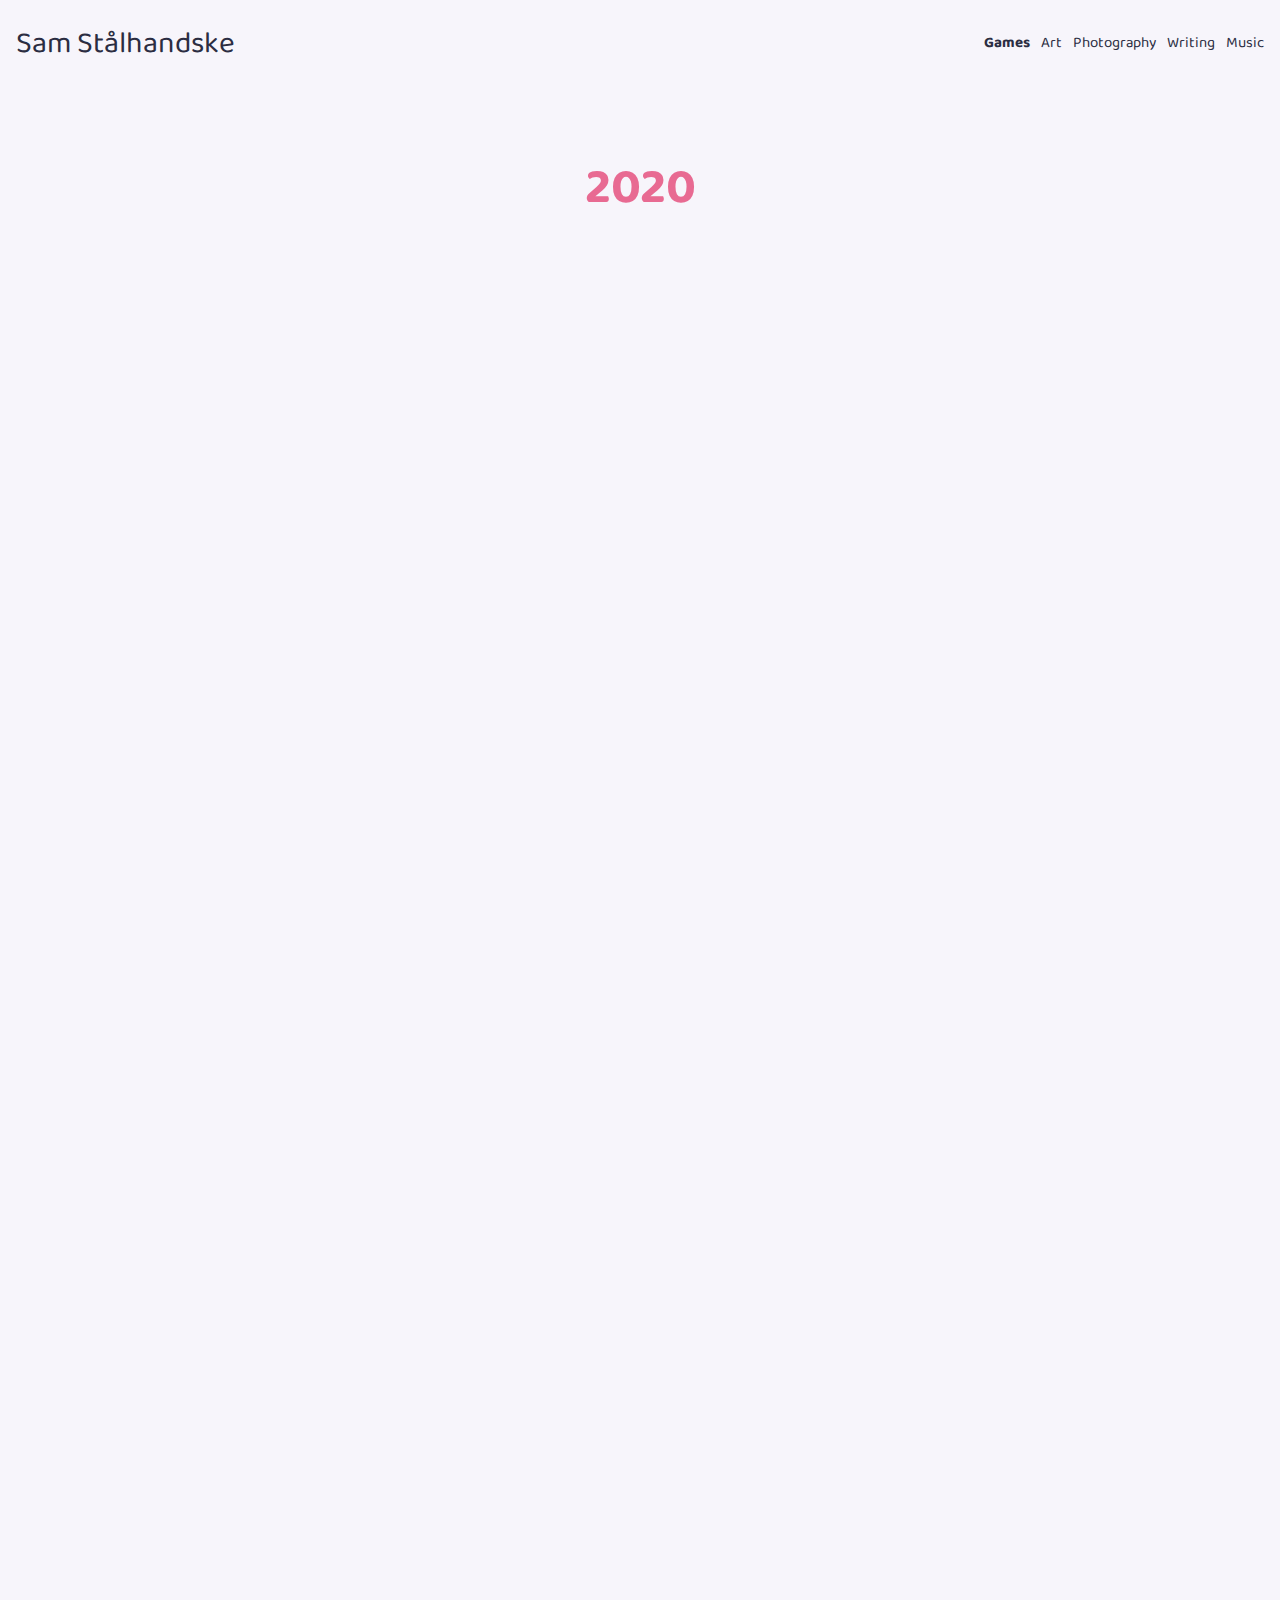
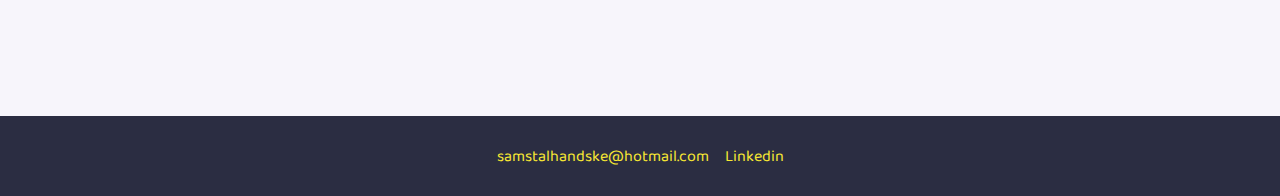
<file: games.html>
<!DOCTYPE html>
<html lang="en">
<head>
    <meta charset="UTF-8">
    <meta http-equiv="X-UA-Compatible" content="IE=edge">
    <meta name="viewport" content="width=device-width, initial-scale=1.0">
    <link rel="stylesheet" href="stylesheet.css">
    <title>Games - Sam Stålhandske</title>
</head>
<body>
    <div id="canvas">
        <div id="headerWrapper">
            <header>
                <div id="logo" data-content-field="site-title">
                    <a href="index.html">Sam Stålhandske</a>
                </div>
                <div id="topNav">
                    <nav>
                        <b><a href="#games">Games</a></b>
                        <a href="#art">Art</a>
                        <a href="#photos">Photography</a>
                        <a href="writing.html">Writing</a>
                        <a href="#music">Music</a>
                    </nav>
                </div>
            </header>
        </div>

        <div id="content">
            <div id="items">
                <h1 class="year-divider">2020</h1>
                <div class="item">
                    <iframe width="560" height="315" src="https://www.youtube.com/embed/2jDliYE4IeI" title="YouTube video player" frameborder="0" allow="accelerometer; autoplay; clipboard-write; encrypted-media; gyroscope; picture-in-picture" allowfullscreen></iframe>
                </div>
                <div class="item">
                    <iframe width="560" height="315" src="https://www.youtube.com/embed/tDxg2ky3iww" title="YouTube video player" frameborder="0" allow="accelerometer; autoplay; clipboard-write; encrypted-media; gyroscope; picture-in-picture" allowfullscreen></iframe>
                </div>
                <div class="item">
                    <iframe width="560" height="315" src="https://www.youtube.com/embed/pBjSkLnXSVY" title="YouTube video player" frameborder="0" allow="accelerometer; autoplay; clipboard-write; encrypted-media; gyroscope; picture-in-picture" allowfullscreen></iframe>
                </div>
                <h1 class="year-divider">2019</h1>
                <div class="item">
                    <iframe width="560" height="315" src="https://www.youtube.com/embed/O7j-lOPWf1A" title="YouTube video player" frameborder="0" allow="accelerometer; autoplay; clipboard-write; encrypted-media; gyroscope; picture-in-picture" allowfullscreen></iframe>
                </div>
                <div class="item">
                    <iframe width="560" height="315" src="https://www.youtube.com/embed/QYIJej-A58U" title="YouTube video player" frameborder="0" allow="accelerometer; autoplay; clipboard-write; encrypted-media; gyroscope; picture-in-picture" allowfullscreen></iframe>
                </div>
                <div class="item">
                    <iframe width="560" height="315" src="https://www.youtube.com/embed/SRfWx-NQ2Ek" title="YouTube video player" frameborder="0" allow="accelerometer; autoplay; clipboard-write; encrypted-media; gyroscope; picture-in-picture" allowfullscreen></iframe>
                </div>
                <div class="item">
                    <iframe width="560" height="315" src="https://www.youtube.com/embed/H7uO6Z6VANk" title="YouTube video player" frameborder="0" allow="accelerometer; autoplay; clipboard-write; encrypted-media; gyroscope; picture-in-picture" allowfullscreen></iframe>
                </div>
                <div class="item">
                    <iframe width="560" height="315" src="https://www.youtube.com/embed/mXine8htU6o" title="YouTube video player" frameborder="0" allow="accelerometer; autoplay; clipboard-write; encrypted-media; gyroscope; picture-in-picture" allowfullscreen></iframe>
                </div>
            </div>
        </div>

        <div id="footer">
            <a href="mailto:samstalhandske@hotmail.com">samstalhandske@hotmail.com</a>
            <a href="https://se.linkedin.com/in/sam-stålhandske/">Linkedin</a>
        </div>
    </div>
</body>
</html>
</file>
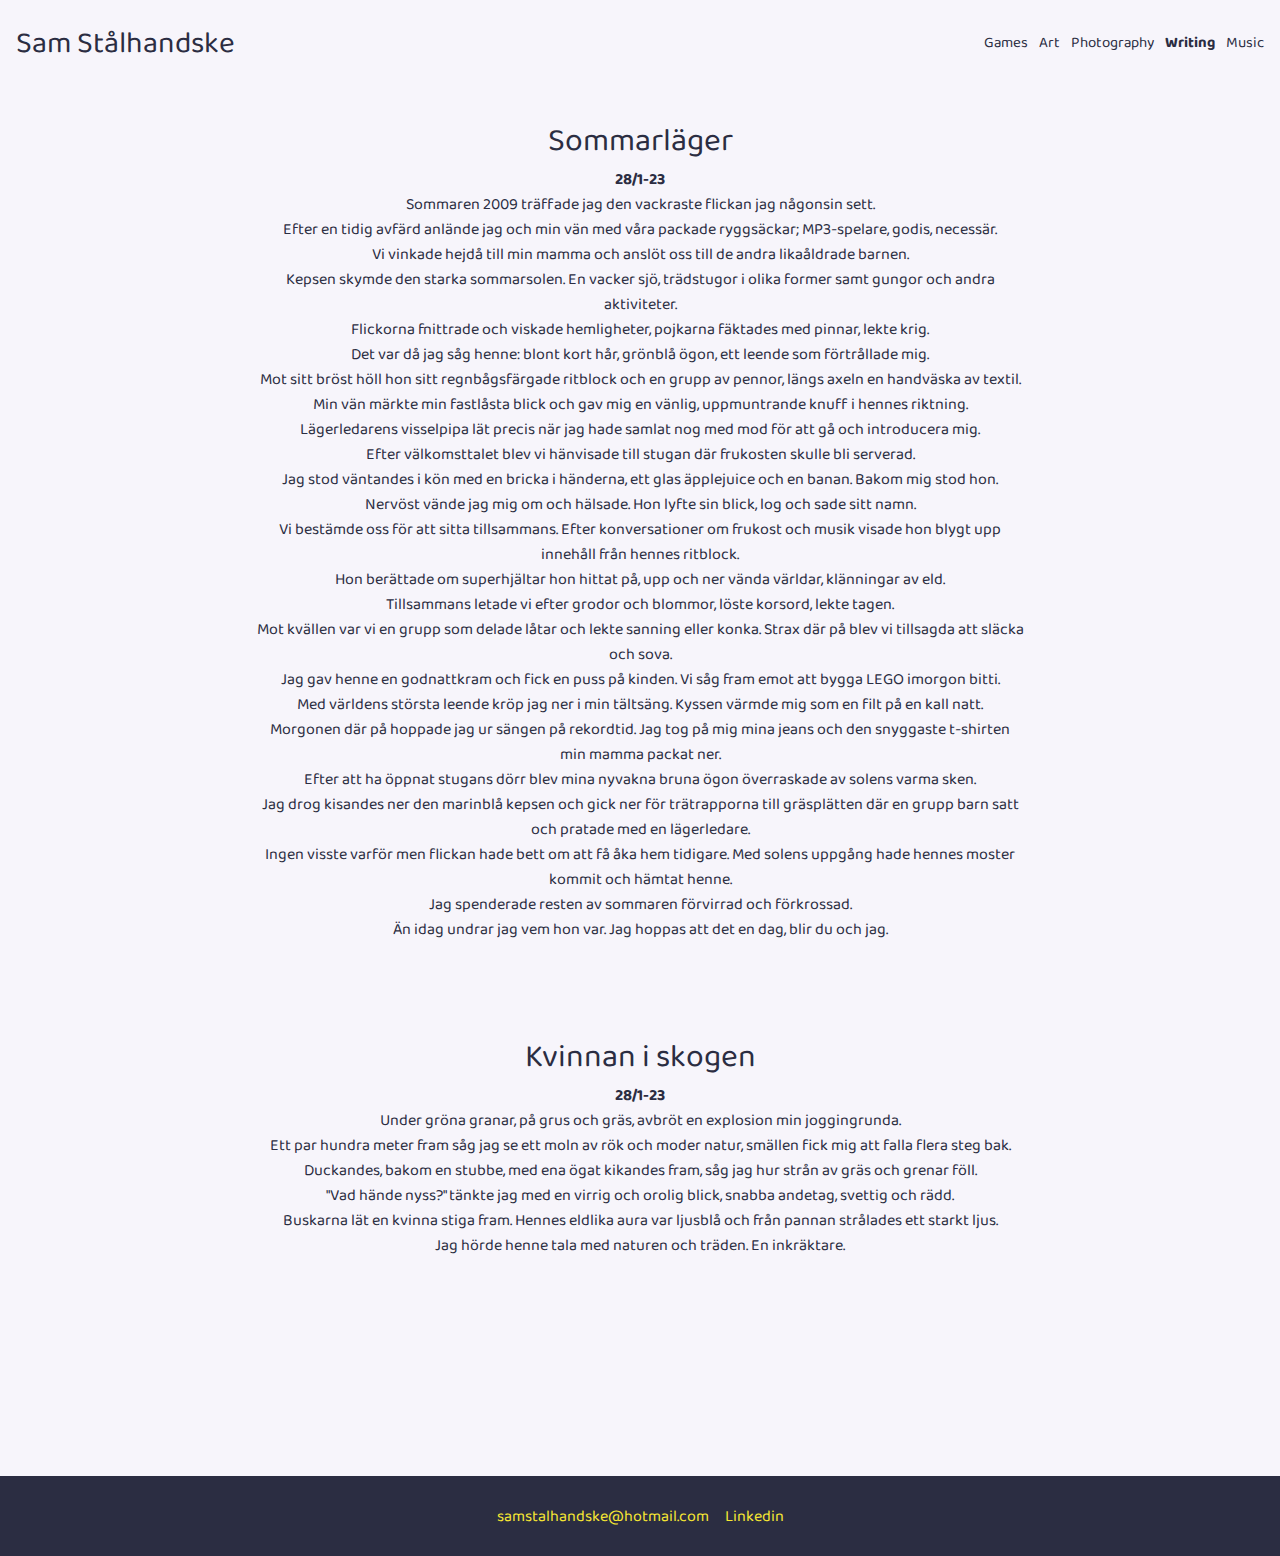
<file: writing.html>
<!DOCTYPE html>
<html lang="en">
<head>
    <meta charset="UTF-8">
    <meta http-equiv="X-UA-Compatible" content="IE=edge">
    <meta name="viewport" content="width=device-width, initial-scale=1.0">
    <link rel="stylesheet" href="stylesheet.css">
    <title>Writing - Sam Stålhandske</title>
</head>
<body>
    <div id="canvas">
        <div id="headerWrapper">
            <header>
                <div id="logo" data-content-field="site-title">
                    <a href="index.html">Sam Stålhandske</a>
                </div>
                <div id="topNav">
                    <nav>
                        <a href="games.html">Games</a>
                        <a href="#art">Art</a>
                        <a href="#photos">Photography</a>
                        <b><a href="#writing">Writing</a></b>
                        <a href="#music">Music</a>
                    </nav>
                </div>
            </header>
        </div>
        

        <div id="content">
            <div id="items">
                <div class="item">
                    <h1><b>Sommarläger</b></h1>
                    <h4>28/1-23</h4>
                    <p>Sommaren 2009 träffade jag den vackraste flickan jag någonsin sett.</p>
                    <p>Efter en tidig avfärd anlände jag och min vän med våra packade ryggsäckar; MP3-spelare, godis, necessär.</p>
                    <p>Vi vinkade hejdå till min mamma och anslöt oss till de andra likaåldrade barnen.</p>
                    <p>Kepsen skymde den starka sommarsolen. En vacker sjö, trädstugor i olika former samt gungor och andra aktiviteter.</p>
                    <p>Flickorna fnittrade och viskade hemligheter, pojkarna fäktades med pinnar, lekte krig.</p>
                    <p>Det var då jag såg henne: blont kort hår, grönblå ögon, ett leende som förtrållade mig.</p>
                    <p>Mot sitt bröst höll hon sitt regnbågsfärgade ritblock och en grupp av pennor, längs axeln en handväska av textil.</p>
                    <p>Min vän märkte min fastlåsta blick och gav mig en vänlig, uppmuntrande knuff i hennes riktning.</p>
                    <p>Lägerledarens visselpipa lät precis när jag hade samlat nog med mod för att gå och introducera mig.</p>
                    <p>Efter välkomsttalet blev vi hänvisade till stugan där frukosten skulle bli serverad.</p>
                    <p>Jag stod väntandes i kön med en bricka i händerna, ett glas äpplejuice och en banan. Bakom mig stod hon.</p>
                    <p>Nervöst vände jag mig om och hälsade. Hon lyfte sin blick, log och sade sitt namn.</p>
                    <p>Vi bestämde oss för att sitta tillsammans. Efter konversationer om frukost och musik visade hon blygt upp innehåll från hennes ritblock.</p>
                    <p>Hon berättade om superhjältar hon hittat på, upp och ner vända världar, klänningar av eld.</p>
                    <p>Tillsammans letade vi efter grodor och blommor, löste korsord, lekte tagen.</p>
                    <p>Mot kvällen var vi en grupp som delade låtar och lekte sanning eller konka. Strax där på blev vi tillsagda att släcka och sova.</p>
                    <p>Jag gav henne en godnattkram och fick en puss på kinden. Vi såg fram emot att bygga LEGO imorgon bitti.</p>
                    <p>Med världens största leende kröp jag ner i min tältsäng. Kyssen värmde mig som en filt på en kall natt.</p>
                    <p>Morgonen där på hoppade jag ur sängen på rekordtid. Jag tog på mig mina jeans och den snyggaste t-shirten min mamma packat ner.</p>
                    <p>Efter att ha öppnat stugans dörr blev mina nyvakna bruna ögon överraskade av solens varma sken.</p>
                    <p>Jag drog kisandes ner den marinblå kepsen och gick ner för trätrapporna till gräsplätten där en grupp barn satt och pratade med en lägerledare.</p>
                    <p>Ingen visste varför men flickan hade bett om att få åka hem tidigare. Med solens uppgång hade hennes moster kommit och hämtat henne.</p>
                    <p>Jag spenderade resten av sommaren förvirrad och förkrossad.</p>
                    <p>Än idag undrar jag vem hon var. Jag hoppas att det en dag, blir du och jag.</p>
                </div>
                <div class="item">
                    <h1><b>Kvinnan i skogen</b></h1>
                    <h4>28/1-23</h4>
                    <p>Under gröna granar, på grus och gräs, avbröt en explosion min joggingrunda.</p>
                    <p>Ett par hundra meter fram såg jag se ett moln av rök och moder natur, smällen fick mig att falla flera steg bak.</p>
                    <p>Duckandes, bakom en stubbe, med ena ögat kikandes fram, såg jag hur strån av gräs och grenar föll.</p>
                    <p>"Vad hände nyss?" tänkte jag med en virrig och orolig blick, snabba andetag, svettig och rädd.</p>
                    <p>Buskarna lät en kvinna stiga fram. Hennes eldlika aura var ljusblå och från pannan strålades ett starkt ljus.</p>
                    <p>Jag hörde henne tala med naturen och träden. En inkräktare.</p>
                </div>
            </div>
        </div>


        <div id="footer">
            <a href="mailto:samstalhandske@hotmail.com">samstalhandske@hotmail.com</a>
            <a href="https://se.linkedin.com/in/sam-stålhandske/">Linkedin</a>
        </div>
    </div>
</body>
</html>
</file>
<file: stylesheet.css>
@import url('https://fonts.googleapis.com/css2?family=Baloo+2:wght@400;600&display=swap');

:root
{
    --white: #F7F5FB;
    --dark: #2B2D42;
    --accent: #E86A92;
    --yellow: #F7E733;
    --green: #9FCC2E;
}

*
{
    font-family: 'Baloo 2', sans-serif;
    color: var(--dark);
    padding: 0%;
    margin: 0%;
    text-decoration: none;
}

body
{
    background-color: var(--white);
}

#canvas
{
    display: flexbox;
}

header
{
    display: flex;
    justify-content: space-between;
}

#headerWrapper
{
    color: var(--dark);
    padding: 1rem;
}

a
{
    color: var(--dark);
}
a:hover
{
    color: var(--accent);
}

#logo
{
    /* background-color: red; */
    font-size: 30px;
    padding-top: 4px;
}

#logo a
{
    text-decoration: none;
    align-self:baseline;
}

#topnav
{
    flex-direction: row;
    display: flex;
    text-align: center;
    justify-content: center;
}

#topNav a
{
    padding:0px;
    padding-left: 8px;
    text-decoration: none;
    font-size: 15px;
}

#topNav nav
{
    display: inline-block;
    padding-top: 14px;
}
#topNav nav a
{
    align-self: center;
}

#content
{
    display: flexbox;
    text-align: center;
    justify-content: center;
    margin: 2rem 20vw 10vw 20vw;
    min-height: 100vh;
    /* background-color: var(--yellow); */

    animation: fadeInAnimation ease-in 1s;
    animation-iteration-count: 1;
    animation-fill-mode: forwards;
}
#content img
{
    max-width: 100%;
}


@keyframes fadeInAnimation {
    0% {
        opacity: 0;
    }
    100% {
        opacity: 1;
    }
}


#items
{
    display: flex;
    flex-direction: column;
}

.item
{
    width: 100%;
    margin-bottom: 10vh;
    display: flexbox;
    text-align: center;
}
.item h1
{
    font-weight: lighter;
}
.item iframe
{
    width: 50vw;
    height: 50vh;
}

.year-divider
{
    font-size: 50px;
    display: flexbox;
    text-align: center;
    margin: 2rem 20vw 2.5vw 20vw;
    color: var(--accent);
}

#footer
{
    max-width: 100%;
    display: flex;
    justify-content: center;
    align-items: center;
    background-color: var(--dark);
    min-height: 5rem;
    align-content: center;
}

#footer a{
    color: var(--yellow);
    margin: 8px;
}
#footer a:hover{
    color: var(--accent);
}
</file>
